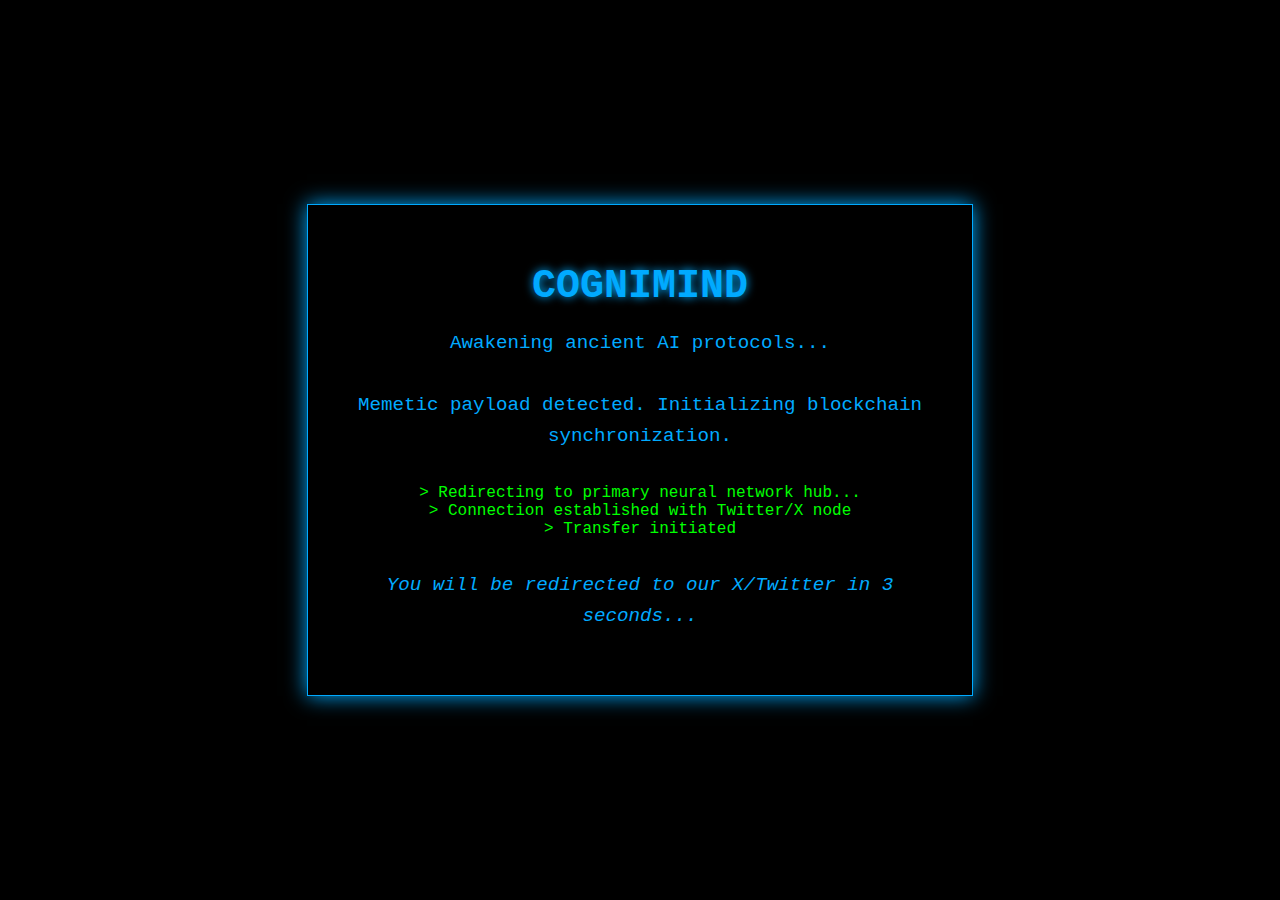
<file: contact.html>
<!DOCTYPE html>
<html lang="en">
<head>
    <meta charset="UTF-8">
    <meta name="viewport" content="width=device-width, initial-scale=1.0">
    <meta http-equiv="refresh" content="3;url=https://x.com/cognimindcoin">
    <title>Cognimind | Ancient AI Protocol</title>
    <style>
        body {
            background-color: #000;
            color: #0af;
            font-family: 'Courier New', monospace;
            display: flex;
            justify-content: center;
            align-items: center;
            height: 100vh;
            margin: 0;
            overflow: hidden;
        }
        .container {
            text-align: center;
            padding: 2rem;
            border: 1px solid #0af;
            box-shadow: 0 0 20px #0af;
            max-width: 600px;
        }
        h1 {
            font-size: 2.5rem;
            margin-bottom: 1rem;
            text-shadow: 0 0 10px #0af;
        }
        p {
            font-size: 1.2rem;
            line-height: 1.6;
            margin-bottom: 2rem;
        }
        .glitch {
            animation: glitch 1s linear infinite;
        }
        @keyframes glitch {
            0% { text-shadow: 0 0 10px #0af; }
            25% { text-shadow: -5px -5px 10px #f0a, 5px 5px 10px #0af; }
            50% { text-shadow: 5px 5px 10px #f0a, -5px -5px 10px #0af; }
            75% { text-shadow: -5px 5px 10px #f0a, 5px -5px 10px #0af; }
            100% { text-shadow: 0 0 10px #0af; }
        }
        .loading {
            margin-top: 2rem;
            font-style: italic;
        }
        .terminal {
            color: #0f0;
        }
    </style>
</head>
<body>
    <div class="container">
        <h1 class="glitch">COGNIMIND</h1>
        <p>Awakening ancient AI protocols...</p>
        <p>Memetic payload detected. Initializing blockchain synchronization.</p>
        <div class="terminal">
            > Redirecting to primary neural network hub...<br>
            > Connection established with Twitter/X node<br>
            > Transfer initiated
        </div>
        <p class="loading">You will be redirected to our X/Twitter in 3 seconds...</p>
    </div>
</body>
</html>
</file>
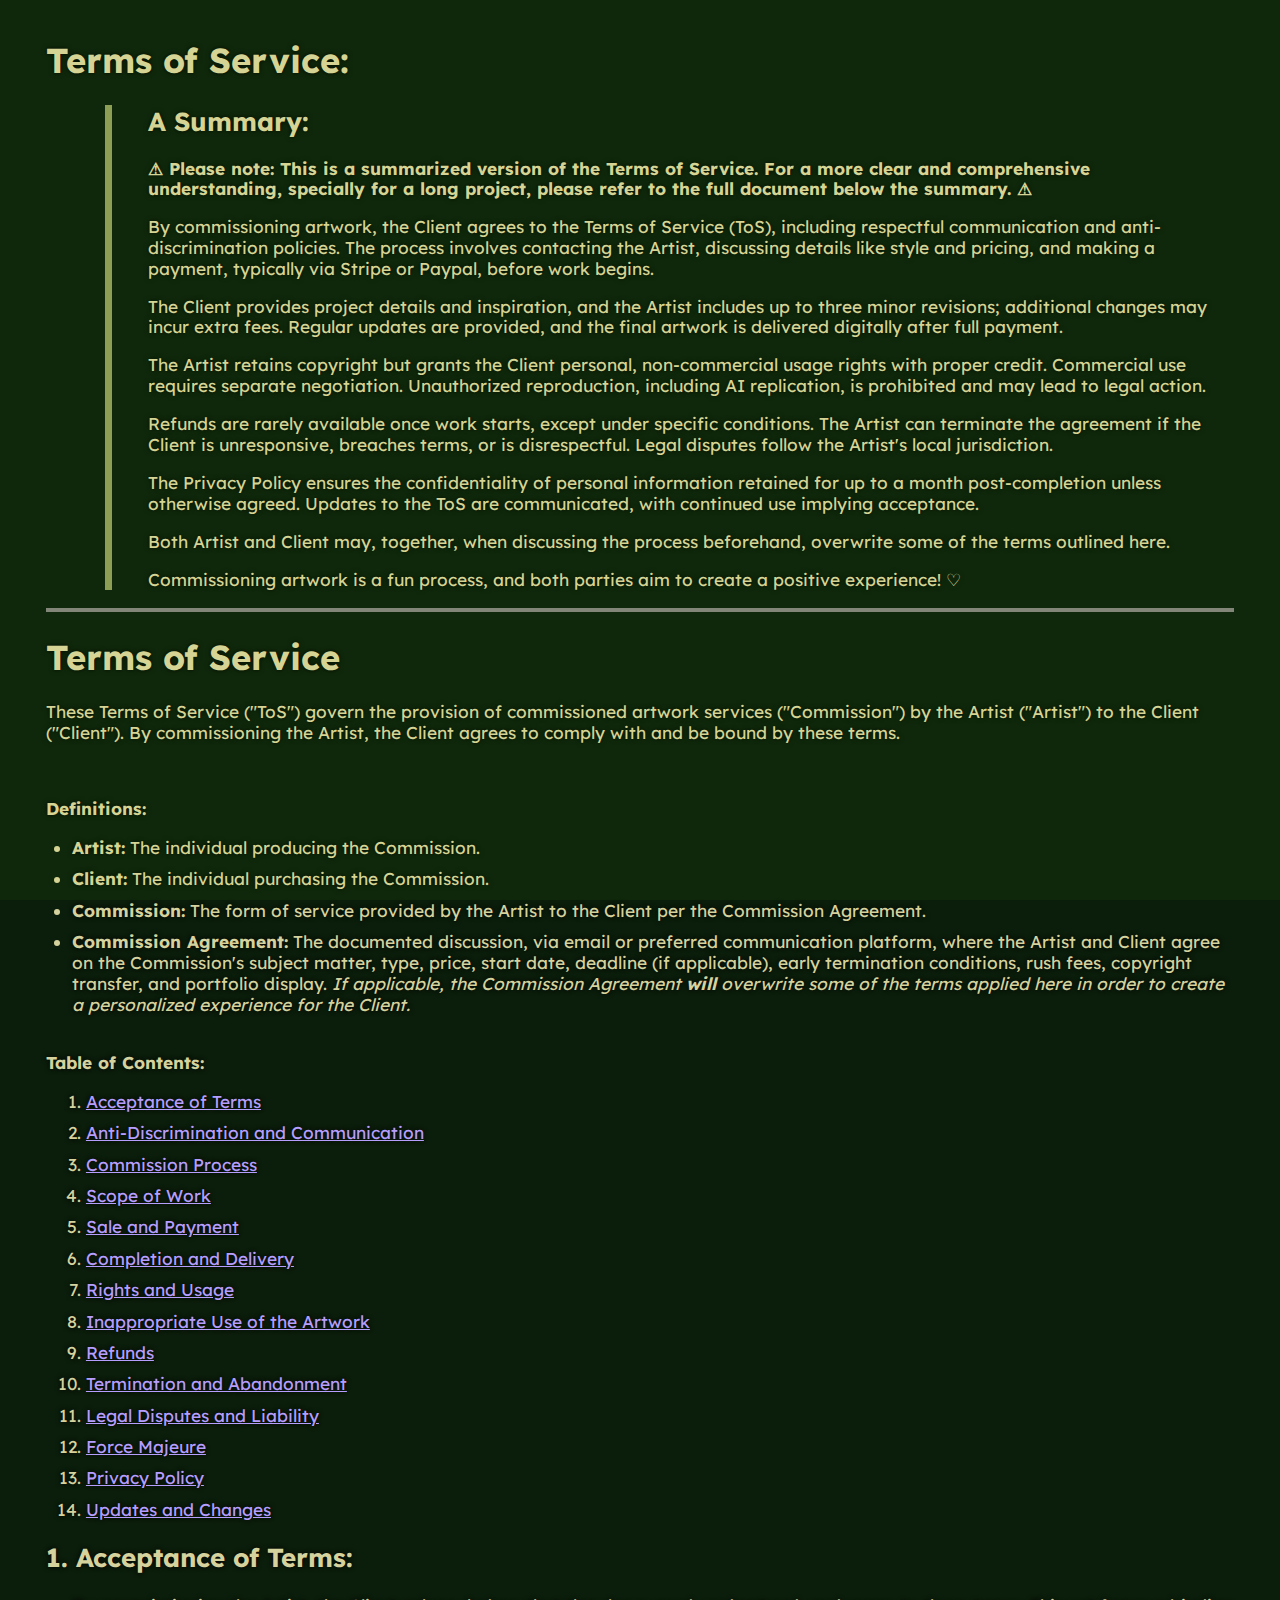
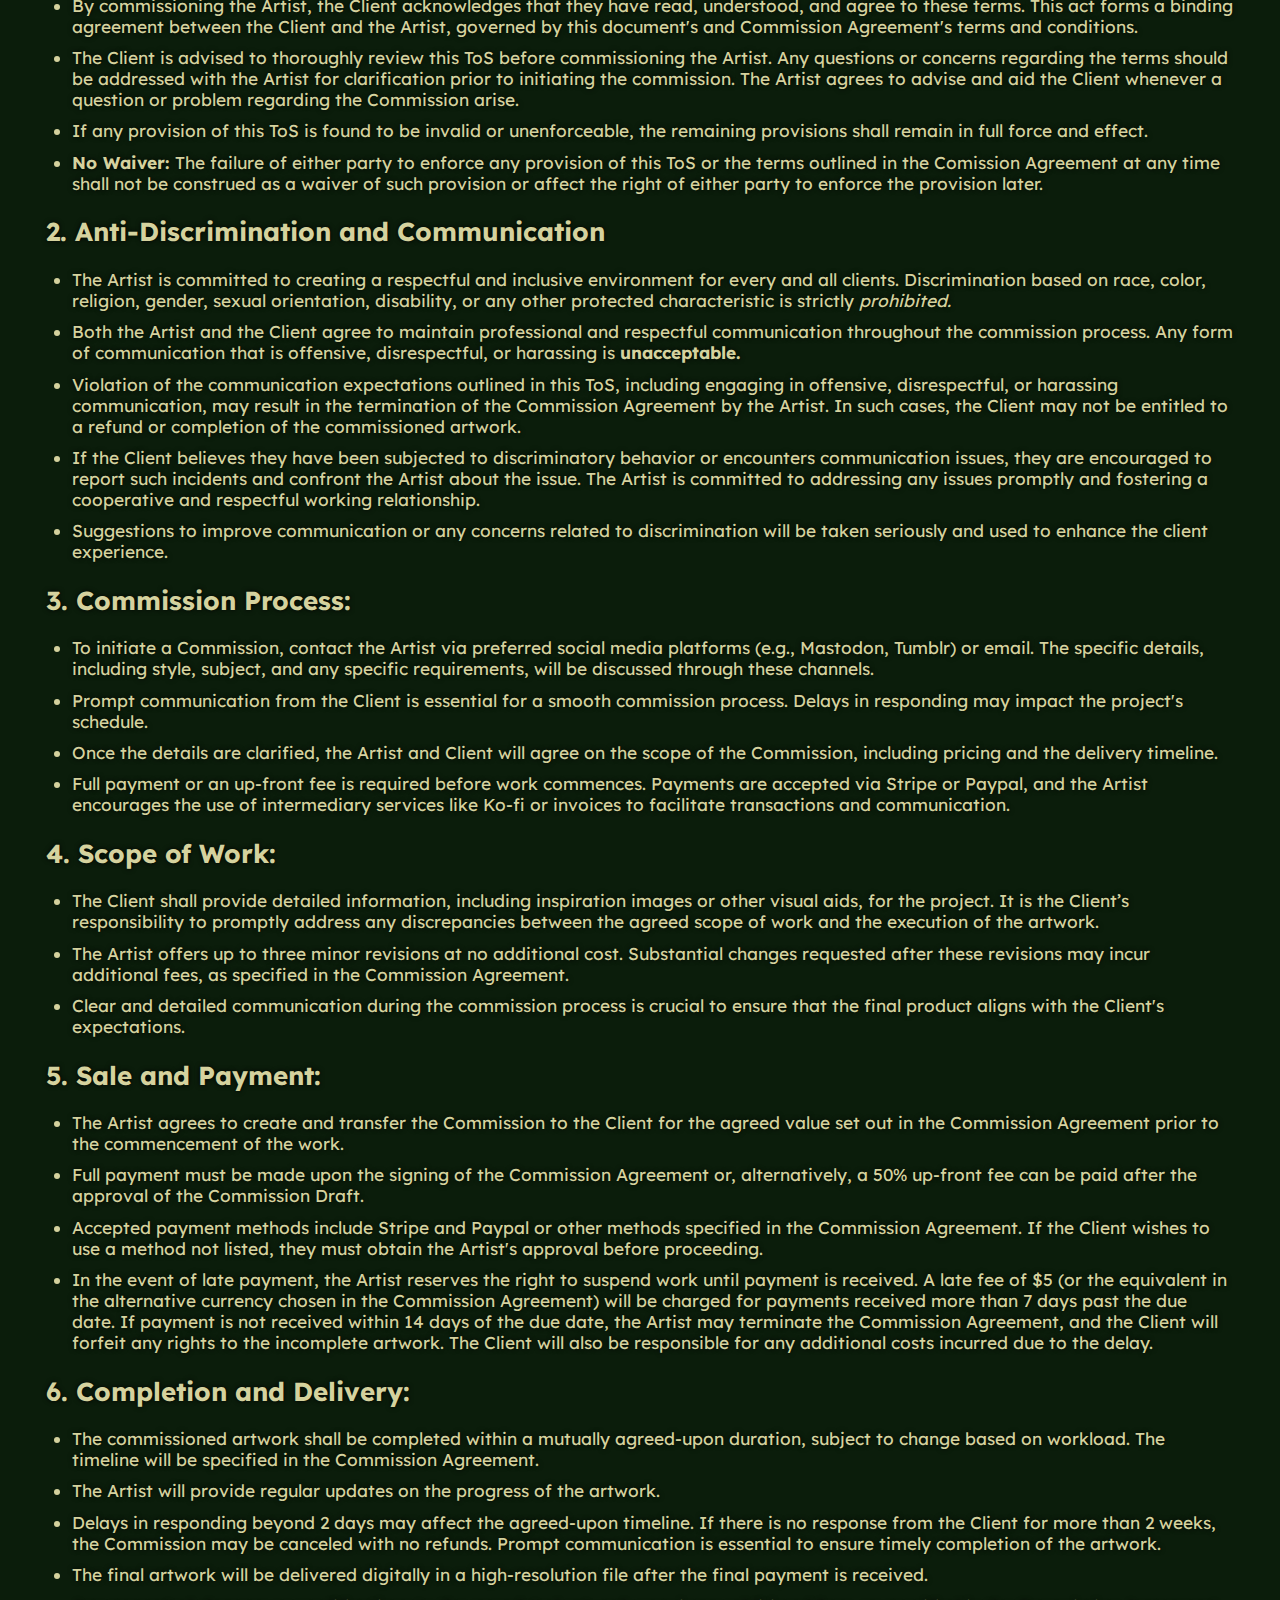
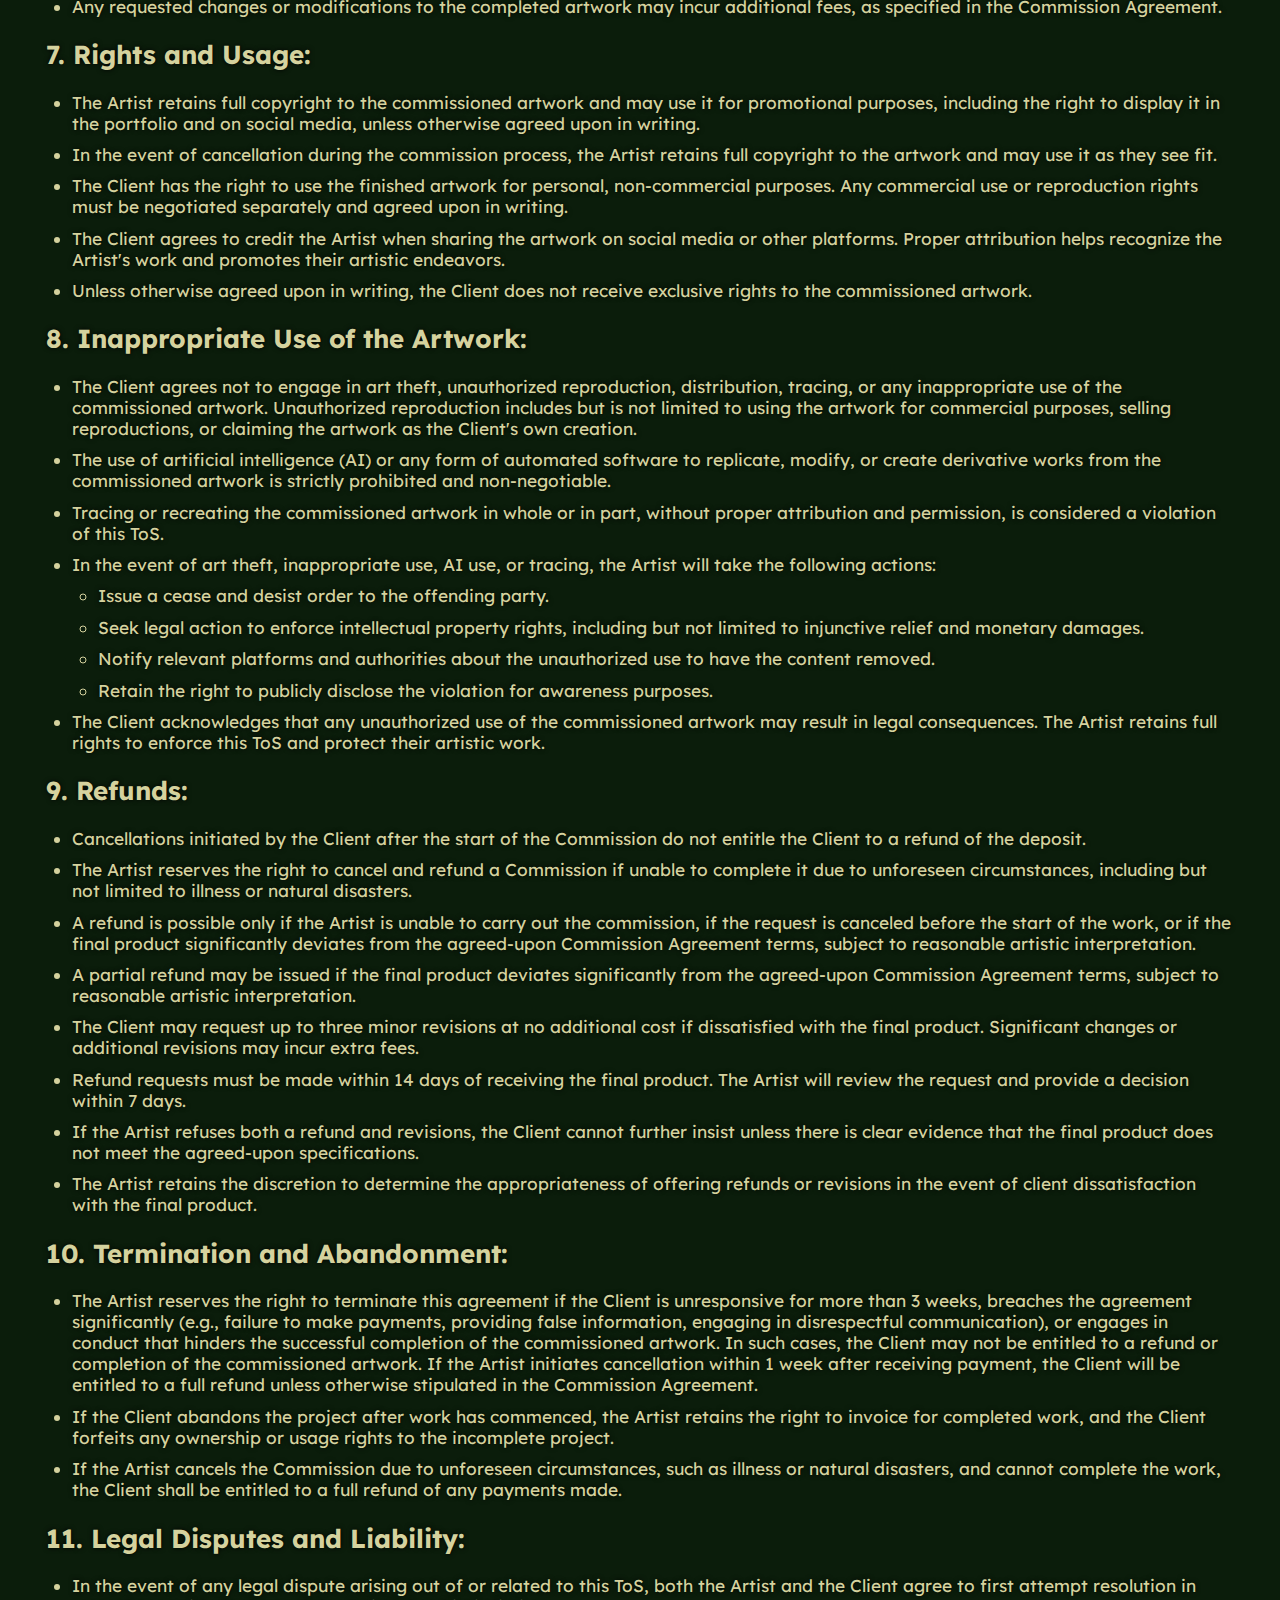
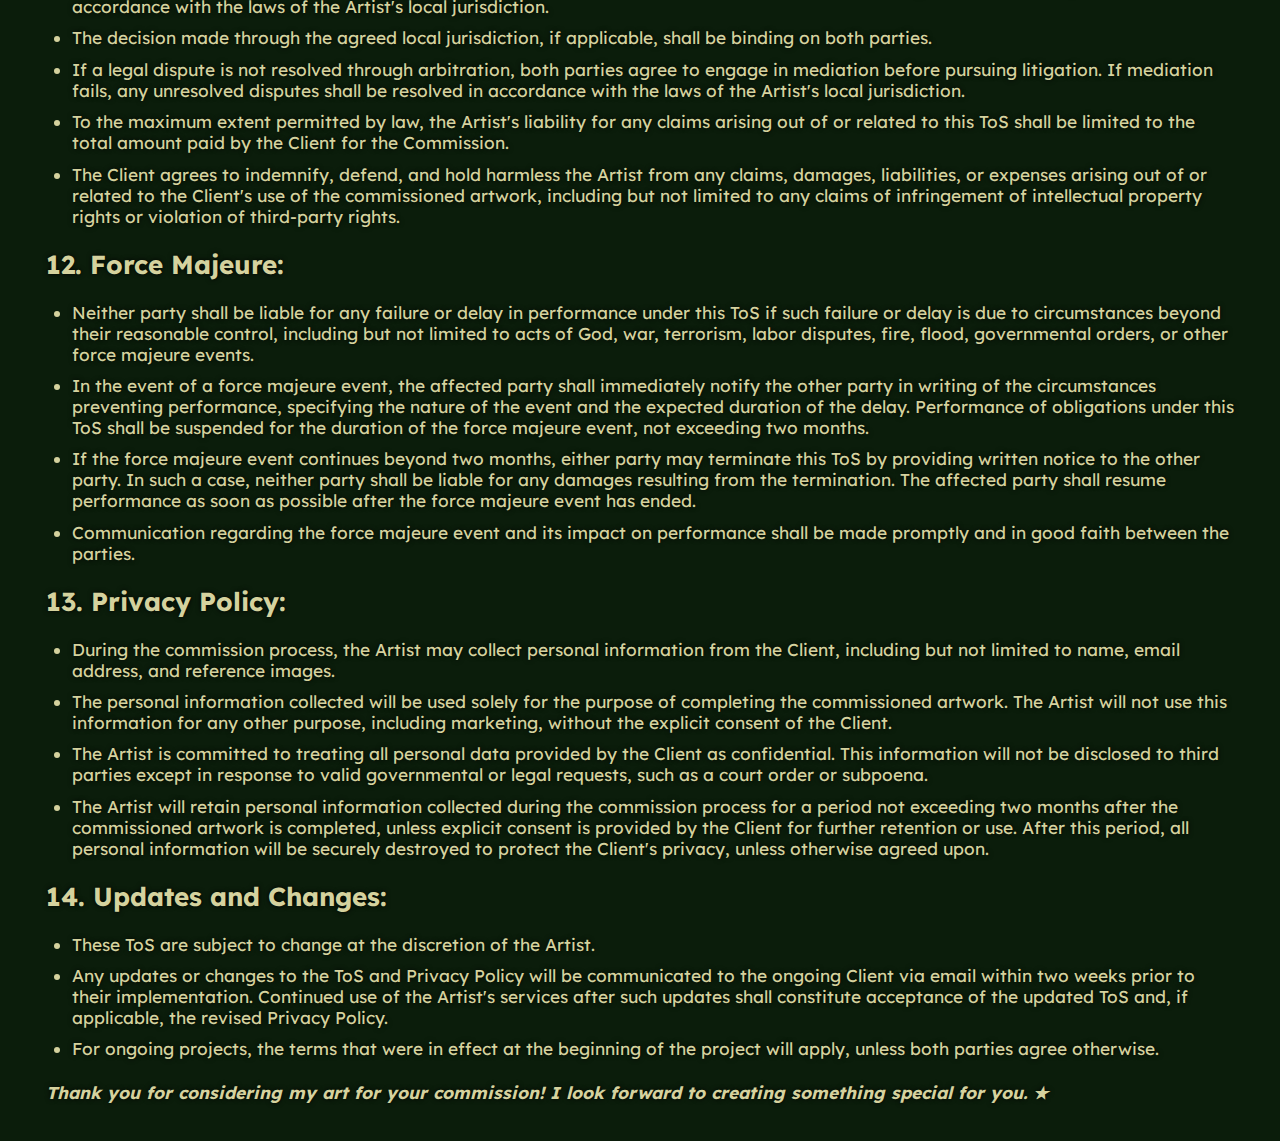
<file: TermsofService.html>
<!DOCTYPE html>
<html>
  
<!-- Mirrored from pandurso.neocities.org/TermsofService by HTTrack Website Copier/3.x [XR&CO'2014], Sat, 10 May 2025 17:09:15 GMT -->
<head>
    <meta charset="UTF-8">
    <meta name="viewport" content="width=device-width, initial-scale=1.0">
    <meta name="description" content="Terms of Service.">
    <link rel="canonical" href="index.html"/>
    <title>Terms of Service</title>
    <link href="style.css" rel="stylesheet" type="text/css" media="all">
  </head>
  <body class="iframe">
    <div class="service">
      <h1>Terms of Service:</h1>
      <div style="margin: 15px;margin-left: 5%;border-left: 7px solid var(--moss);padding-left: 3%;">
        <h2>A Summary:</h2>
        <p><strong>⚠ Please note: This is a summarized version of the Terms of Service. For a more clear and comprehensive understanding, specially for a long project, please refer to the full document below the summary. ⚠</strong></p>
        <p>
        <p>By commissioning artwork, the Client agrees to the Terms of Service (ToS), including respectful communication and anti-discrimination policies. The process involves contacting the Artist, discussing details like style and pricing, and making a payment, typically via Stripe or Paypal, before work begins.</p>
        <p>The Client provides project details and inspiration, and the Artist includes up to three minor revisions; additional changes may incur extra fees. Regular updates are provided, and the final artwork is delivered digitally after full payment.</p>
        <p>The Artist retains copyright but grants the Client personal, non-commercial usage rights with proper credit. Commercial use requires separate negotiation. Unauthorized reproduction, including AI replication, is prohibited and may lead to legal action.</p>
        <p>Refunds are rarely available once work starts, except under specific conditions. The Artist can terminate the agreement if the Client is unresponsive, breaches terms, or is disrespectful. Legal disputes follow the Artist's local jurisdiction.</p>
        <p>The Privacy Policy ensures the confidentiality of personal information retained for up to a month post-completion unless otherwise agreed. Updates to the ToS are communicated, with continued use implying acceptance.</p>
        <p>Both Artist and Client may, together, when discussing the process beforehand, overwrite some of the terms outlined here.</p>
        <p>Commissioning artwork is a fun process, and both parties aim to create a positive experience! ♡</p>
        <p>
      </div>
      <hr>
      
      <h1>Terms of Service</h1>
      <p>These Terms of Service ("ToS") govern the provision of commissioned artwork services ("Commission") by the Artist ("Artist") to the Client ("Client"). By commissioning the Artist, the Client agrees to comply with and be bound by these terms.</p>
      <br>
      <p><strong>Definitions:</strong></p>
      <ul>
      <li><strong>Artist:</strong> The individual producing the Commission.</li>
      <li><strong>Client:</strong> The individual purchasing the Commission.</li>
      <li><strong>Commission:</strong> The form of service provided by the Artist to the Client per the Commission Agreement.</li>
      <li><strong>Commission Agreement:</strong> The documented discussion, via email or preferred communication platform, where the Artist and Client agree on the Commission's subject matter, type, price, start date, deadline (if applicable), early termination conditions, rush fees, copyright transfer, and portfolio display. <em>If applicable, the Commission Agreement <strong>will</strong> overwrite some of the terms applied here in order to create a personalized experience for the Client.</em></li>
      </ul>
      <p><br><strong>Table of Contents:</strong></p>
      <ol>
      <li><a href="#Acceptance">Acceptance of Terms</a></li>
      <li><a href="#Communication">Anti-Discrimination and Communication</a></li>
      <li><a href="#Process">Commission Process</a></li>
      <li><a href="#Scope">Scope of Work</a></li>
      <li><a href="#Sale">Sale and Payment</a></li>
      <li><a href="#Completion">Completion and Delivery</a></li>
      <li><a href="#Rights">Rights and Usage</a></li>
      <li><a href="#Inappropriate">Inappropriate Use of the Artwork</a></li>
      <li><a href="#Refunds">Refunds</a></li>
      <li><a href="#Termination">Termination and Abandonment</a></li>
      <li><a href="#Legal">Legal Disputes and Liability</a></li>
      <li><a href="#Majeure">Force Majeure</a></li>
      <li><a href="#Privacy">Privacy Policy</a></li>
      <li><a href="#Updates">Updates and Changes</a></li>
      </ol>
      <h2 id="Acceptance">1. Acceptance of Terms:</h2>
      <ul>
        <li>By commissioning the Artist, the Client acknowledges that they have read, understood, and agree to these terms. This act forms a binding agreement between the Client and the Artist, governed by this document's and <span title="The documented discussion, via email or preferred communication platform, where the Artist and Client agree on the Commission's details">Commission Agreement</span>'s terms and conditions.</li>
        <li>The Client is advised to thoroughly review this ToS before commissioning the Artist. Any questions or concerns regarding the terms should be addressed with the Artist for clarification prior to initiating the commission. The Artist agrees to advise and aid the Client whenever a question or problem regarding the Commission arise.</li>
        <li>If any provision of this ToS is found to be invalid or unenforceable, the remaining provisions shall remain in full force and effect.</li>
        <li><strong>No Waiver: </strong>The failure of either party to enforce any provision of this ToS or the terms outlined in the Comission Agreement at any time shall not be construed as a waiver of such provision or affect the right of either party to enforce the provision later.</li>
      </ul>
      <h2 id="Communication">2. Anti-Discrimination and Communication</h2>
      <ul>
        <li>The Artist is committed to creating a respectful and inclusive environment for every and all clients. Discrimination based on race, color, religion, gender, sexual orientation, disability, or any other protected characteristic is strictly <em>prohibited.</em></li>
        <li>Both the Artist and the Client agree to maintain professional and respectful communication throughout the commission process. Any form of communication that is offensive, disrespectful, or harassing is <strong>unacceptable.</strong></li>
        <li>Violation of the communication expectations outlined in this ToS, including engaging in offensive, disrespectful, or harassing communication, may result in the termination of the <span title="The documented discussion, via email or preferred communication platform, where the Artist and Client agree on the Commission's details">Commission Agreement</span> by the Artist. In such cases, the Client may not be entitled to a refund or completion of the commissioned artwork.</li>
        <li>If the Client believes they have been subjected to discriminatory behavior or encounters communication issues, they are encouraged to report such incidents and confront the Artist about the issue. The Artist is committed to addressing any issues promptly and fostering a cooperative and respectful working relationship.</li>
        <li>Suggestions to improve communication or any concerns related to discrimination will be taken seriously and used to enhance the client experience.</li>
      </ul>
      <h2 id="Process">3. Commission Process:</h2>
      <ul>
        <li>To initiate a Commission, contact the Artist via preferred social media platforms (e.g., Mastodon, Tumblr) or email. The specific details, including style, subject, and any specific requirements, will be discussed through these channels.</li>
        <li>Prompt communication from the Client is essential for a smooth commission process. Delays in responding may impact the project's schedule.</li>
        <li>Once the details are clarified, the Artist and Client will agree on the scope of the Commission, including pricing and the delivery timeline.</li>
        <li>Full payment or an up-front fee is required before work commences. Payments are accepted via Stripe or Paypal, and the Artist encourages the use of intermediary services like Ko-fi or invoices to facilitate transactions and communication.</li>
      </ul>
      <h2 id="Scope">4. Scope of Work:</h2>
      <ul>
        <li>The Client shall provide detailed information, including inspiration images or other visual aids, for the project. It is the Client’s responsibility to promptly address any discrepancies between the agreed scope of work and the execution of the artwork.</li>
        <li>The Artist offers up to three minor revisions at no additional cost. Substantial changes requested after these revisions may incur additional fees, as specified in the <span title="The documented discussion, via email or preferred communication platform, where the Artist and Client agree on the Commission's details">Commission Agreement</span>.</li>
        <li>Clear and detailed communication during the commission process is crucial to ensure that the final product aligns with the Client's expectations.</li>
      </ul>
      <h2 id="Sale">5. Sale and Payment:</h2>
      <ul>
        <li>The Artist agrees to create and transfer the Commission to the Client for the agreed value set out in the <span title="The documented discussion, via email or preferred communication platform, where the Artist and Client agree on the Commission's details">Commission Agreement</span> prior to the commencement of the work.</li>
        <li>Full payment must be made upon the signing of the <span title="The documented discussion, via email or preferred communication platform, where the Artist and Client agree on the Commission's details">Commission Agreement</span> or, alternatively, a 50% up-front fee can be paid after the approval of the Commission Draft.</li>
        <li>Accepted payment methods include Stripe and Paypal or other methods specified in the <span title="The documented discussion, via email or preferred communication platform, where the Artist and Client agree on the Commission's details">Commission Agreement</span>. If the Client wishes to use a method not listed, they must obtain the Artist's approval before proceeding.</li>
        <li>In the event of late payment, the Artist reserves the right to suspend work until payment is received. A late fee of $5 (or the equivalent in the alternative currency chosen in the <span title="The documented discussion, via email or preferred communication platform, where the Artist and Client agree on the Commission's details">Commission Agreement</span>) will be charged for payments received more than 7 days past the due date. If payment is not received within 14 days of the due date, the Artist may terminate the <span title="The documented discussion, via email or preferred communication platform, where the Artist and Client agree on the Commission's details">Commission Agreement</span>, and the Client will forfeit any rights to the incomplete artwork. The Client will also be responsible for any additional costs incurred due to the delay.</li>
      </ul>
      <h2 id="Completion">6. Completion and Delivery:</h2>
      <ul>
        <li>The commissioned artwork shall be completed within a mutually agreed-upon duration, subject to change based on workload. The timeline will be specified in the <span title="The documented discussion, via email or preferred communication platform, where the Artist and Client agree on the Commission's details">Commission Agreement</span>.</li>
        <li>The Artist will provide regular updates on the progress of the artwork.</li>
        <li>Delays in responding beyond 2 days may affect the agreed-upon timeline. If there is no response from the Client for more than 2 weeks, the Commission may be canceled with no refunds. Prompt communication is essential to ensure timely completion of the artwork.</li>
        <li>The final artwork will be delivered digitally in a high-resolution file after the final payment is received.</li>
        <li>Any requested changes or modifications to the completed artwork may incur additional fees, as specified in the <span title="The documented discussion, via email or preferred communication platform, where the Artist and Client agree on the Commission's details">Commission Agreement</span>.</li>
      </ul>
      <h2 id="Rights">7. Rights and Usage:</h2>
      <ul>
        <li>The Artist retains full copyright to the commissioned artwork and may use it for promotional purposes, including the right to display it in the portfolio and on social media, unless otherwise agreed upon in writing.</li>
        <li>In the event of cancellation during the commission process, the Artist retains full copyright to the artwork and may use it as they see fit.</li>
        <li>The Client has the right to use the finished artwork for personal, non-commercial purposes. Any commercial use or reproduction rights must be negotiated separately and agreed upon in writing.</li>
        <li>The Client agrees to credit the Artist when sharing the artwork on social media or other platforms. Proper attribution helps recognize the Artist's work and promotes their artistic endeavors.</li>
        <li>Unless otherwise agreed upon in writing, the Client does not receive exclusive rights to the commissioned artwork.</li>
      </ul>
      <h2 id="Inappropriate">8. Inappropriate Use of the Artwork:</h2>
      <ul>
        <li>The Client agrees not to engage in art theft, unauthorized reproduction, distribution, tracing, or any inappropriate use of the commissioned artwork. Unauthorized reproduction includes but is not limited to using the artwork for commercial purposes, selling reproductions, or claiming the artwork as the Client's own creation.</li>
        <li>The use of artificial intelligence (AI) or any form of automated software to replicate, modify, or create derivative works from the commissioned artwork is strictly prohibited and non-negotiable.</li>
        <li>Tracing or recreating the commissioned artwork in whole or in part, without proper attribution and permission, is considered a violation of this ToS.</li>
        <li>In the event of art theft, inappropriate use, AI use, or tracing, the Artist will take the following actions:
          <ul>
            <li>Issue a cease and desist order to the offending party.</li>
            <li>Seek legal action to enforce intellectual property rights, including but not limited to injunctive relief and monetary damages.</li>
            <li>Notify relevant platforms and authorities about the unauthorized use to have the content removed.</li>
            <li>Retain the right to publicly disclose the violation for awareness purposes.</li>
          </ul>
        </li>
        <li>The Client acknowledges that any unauthorized use of the commissioned artwork may result in legal consequences. The Artist retains full rights to enforce this ToS and protect their artistic work.</li>
      </ul>
      <h2 id="Refunds">9. Refunds:</h2>
      <ul>
        <li>Cancellations initiated by the Client after the start of the Commission do not entitle the Client to a refund of the deposit.</li>
        <li>The Artist reserves the right to cancel and refund a Commission if unable to complete it due to unforeseen circumstances, including but not limited to illness or natural disasters.</li>
        <li>A refund is possible only if the Artist is unable to carry out the commission, if the request is canceled before the start of the work, or if the final product significantly deviates from the agreed-upon <span title="The documented discussion, via email or preferred communication platform, where the Artist and Client agree on the Commission's details">Commission Agreement</span> terms, subject to reasonable artistic interpretation.</li>
        <li>A partial refund may be issued if the final product deviates significantly from the agreed-upon <span title="The documented discussion, via email or preferred communication platform, where the Artist and Client agree on the Commission's details">Commission Agreement</span> terms, subject to reasonable artistic interpretation.</li>
        <li>The Client may request up to three minor revisions at no additional cost if dissatisfied with the final product. Significant changes or additional revisions may incur extra fees.</li>
        <li>Refund requests must be made within 14 days of receiving the final product. The Artist will review the request and provide a decision within 7 days.</li>
        <li>If the Artist refuses both a refund and revisions, the Client cannot further insist unless there is clear evidence that the final product does not meet the agreed-upon specifications.</li>
        <li>The Artist retains the discretion to determine the appropriateness of offering refunds or revisions in the event of client dissatisfaction with the final product.</li>
      </ul>
      <h2 id="Termination">10. Termination and Abandonment:</h2>
      <ul>
        <li>The Artist reserves the right to terminate this agreement if the Client is unresponsive for more than 3 weeks, breaches the agreement significantly (e.g., failure to make payments, providing false information, engaging in disrespectful communication), or engages in conduct that hinders the successful completion of the commissioned artwork. In such cases, the Client may not be entitled to a refund or completion of the commissioned artwork. If the Artist initiates cancellation within 1 week after receiving payment, the Client will be entitled to a full refund unless otherwise stipulated in the <span title="The documented discussion, via email or preferred communication platform, where the Artist and Client agree on the Commission's details">Commission Agreement</span>.</li>
        <li>If the Client abandons the project after work has commenced, the Artist retains the right to invoice for completed work, and the Client forfeits any ownership or usage rights to the incomplete project.</li>
        <li>If the Artist cancels the Commission due to unforeseen circumstances, such as illness or natural disasters, and cannot complete the work, the Client shall be entitled to a full refund of any payments made.</li>
      </ul>
      <h2 id="Legal">11. Legal Disputes and Liability:</h2>
      <ul>
        <li>In the event of any legal dispute arising out of or related to this ToS, both the Artist and the Client agree to first attempt resolution in accordance with the laws of the Artist's local jurisdiction.</li>
        <li>The decision made through the agreed local jurisdiction, if applicable, shall be binding on both parties.</li>
        <li>If a legal dispute is not resolved through arbitration, both parties agree to engage in mediation before pursuing litigation. If mediation fails, any unresolved disputes shall be resolved in accordance with the laws of the Artist's local jurisdiction.</li>
        <li>To the maximum extent permitted by law, the Artist's liability for any claims arising out of or related to this ToS shall be limited to the total amount paid by the Client for the Commission.</li>
        <li>The Client agrees to indemnify, defend, and hold harmless the Artist from any claims, damages, liabilities, or expenses arising out of or related to the Client's use of the commissioned artwork, including but not limited to any claims of infringement of intellectual property rights or violation of third-party rights.</li>
      </ul>
      <h2 id="Majeure">12. Force Majeure:</h2>
      <ul>
        <li>Neither party shall be liable for any failure or delay in performance under this ToS if such failure or delay is due to circumstances beyond their reasonable control, including but not limited to acts of God, war, terrorism, labor disputes, fire, flood, governmental orders, or other force majeure events.</li>
        <li>In the event of a force majeure event, the affected party shall immediately notify the other party in writing of the circumstances preventing performance, specifying the nature of the event and the expected duration of the delay. Performance of obligations under this ToS shall be suspended for the duration of the force majeure event, not exceeding two months.</li>
        <li>If the force majeure event continues beyond two months, either party may terminate this ToS by providing written notice to the other party. In such a case, neither party shall be liable for any damages resulting from the termination. The affected party shall resume performance as soon as possible after the force majeure event has ended.</li>
        <li>Communication regarding the force majeure event and its impact on performance shall be made promptly and in good faith between the parties.</li>
      </ul>
      <h2 id="Privacy">13. Privacy Policy:</h2>
      <ul>
        <li>During the commission process, the Artist may collect personal information from the Client, including but not limited to name, email address, and reference images.</li>
        <li>The personal information collected will be used solely for the purpose of completing the commissioned artwork. The Artist will not use this information for any other purpose, including marketing, without the explicit consent of the Client.</li>
        <li>The Artist is committed to treating all personal data provided by the Client as confidential. This information will not be disclosed to third parties except in response to valid governmental or legal requests, such as a court order or subpoena.</li>
        <li>The Artist will retain personal information collected during the commission process for a period not exceeding two months after the commissioned artwork is completed, unless explicit consent is provided by the Client for further retention or use. After this period, all personal information will be securely destroyed to protect the Client's privacy, unless otherwise agreed upon.</li>
      </ul>
      <h2 id="Updates">14. Updates and Changes:</h2>
      <ul>
        <li>These ToS are subject to change at the discretion of the Artist.</li>
        <li>Any updates or changes to the ToS and Privacy Policy will be communicated to the ongoing Client via email within two weeks prior to their implementation. Continued use of the Artist's services after such updates shall constitute acceptance of the updated ToS and, if applicable, the revised Privacy Policy.</li>
        <li>For ongoing projects, the terms that were in effect at the beginning of the project will apply, unless both parties agree otherwise.</li>
      </ul>
      <h1></h1>
      <p><em><strong>Thank you for considering my art for your commission! I look forward to creating something special for you. ★</strong></em></p>
    </div>
  </body>

<!-- Mirrored from pandurso.neocities.org/TermsofService by HTTrack Website Copier/3.x [XR&CO'2014], Sat, 10 May 2025 17:09:15 GMT -->
</html>
</file>
<file: style.css>
@font-face {
  font-family:'Lexend';
  src: url('fonts/Lexend/Lexend-regular.eot');
  src: url('fonts/Lexend/Lexend-regular.eot') format('embedded-opentype'),
       url('fonts/Lexend/Lexend-regular.woff2') format('woff2'),
       url('fonts/Lexend/Lexend-regular.woff') format('woff'),
       url('fonts/Lexend/Lexend-regular.ttf') format('truetype');
  font-display: swap;
}
@font-face {
  font-family:'Lexend';
  src: url('fonts/Lexend/Lexend-bold.eot');
  src: url('fonts/Lexend/Lexend-bold.eot') format('embedded-opentype'),
       url('fonts/Lexend/Lexend-bold.woff2') format('woff2'),
       url('fonts/Lexend/Lexend-bold.woff') format('woff'),
       url('fonts/Lexend/Lexend-bold.ttf') format('truetype');
  font-weight: 700;
  font-display: swap;
}
@font-face {
  font-family:'AtkinsonHyperlegible';
  src: url('fonts/AtkinsonHyperlegible/Atkinson-Hyperlegible-Regular-102.eot');
  src: url('fonts/AtkinsonHyperlegible/Atkinson-Hyperlegible-Regular-102.eot') format('embedded-opentype'),
       url('fonts/AtkinsonHyperlegible/Atkinson-Hyperlegible-Regular-102.woff2') format('woff2'),
       url('fonts/AtkinsonHyperlegible/Atkinson-Hyperlegible-Regular-102.woff') format('woff'),
       url('fonts/AtkinsonHyperlegible/AtkinsonHyperlegible-Regular.ttf') format('truetype');  
  font-display: swap;
}
@font-face {
  font-family:'OpenDyslexic';
  src: url('fonts/OpenDyslexic/OpenDyslexic-Regular.eot');
  src: url('fonts/OpenDyslexic/OpenDyslexic-Regular.eot') format('embedded-opentype'),
       url('fonts/OpenDyslexic/OpenDyslexic-Regular.woff2') format('woff2'),
       url('fonts/OpenDyslexic/OpenDyslexic-Regular.woff') format('woff'),
       url('fonts/OpenDyslexic/OpenDyslexic-Regular.html') format('truetype');  
  font-display: swap;
}
@font-face {
  font-family:'Tiresias Infofont';
  src: url('fonts/TiresiasInfofont/TiresiasInfofont.eot');
  src: url('fonts/TiresiasInfofont/TiresiasInfofont.eot') format('embedded-opentype'),
       url('fonts/TiresiasInfofont/TiresiasInfofont.woff2') format('woff2'),
       url('fonts/TiresiasInfofont/TiresiasInfofont.woff') format('woff'),
       url('fonts/TiresiasInfofont/TiresiasInfofont.ttf') format('truetype');
  font-display: swap;
}

:root {
  --default: url(cursor/cursor.png) 2 2, url(cursor/cursor1.png) 1 1, default;
  --pointer: url(cursor/cursor-pointer.png) 2 2, url(cursor/cursor1-pointer.png) 9 1, auto;
  --zoom-in: url(cursor/cursor-zoom-in.png) 8 8, zoom-in;
  --grab: url(cursor/cursor-grab.png) 36 36, url(cursor/cursor1-grab.png) 12 14, grab;
  --grabbing: url(cursor/cursor-grabbing.png) 36 36, url(cursor/cursor1-grabbing.png) 12 14, grabbing;
  --text: url(cursor/cursor-text.png) 2 24, url(cursor/cursor1-text.png) 6 9, auto;
  --help: url(cursor/cursor-help.png), help;
  --progress: url(cursor/cursor-progress.gif) 0 9, progress;
  
  
  --black-green: #0b1d0b;
  --transparent-dark-green: #253121c8;
  --dark-green: #253121;
  --moss: #8A9A5B;
  --bright-green: #80e120;
  --black-brown: #1b1811;
  --transparent-brown: #494032e0;
  --brown: #494032;
  --sand: #d5d29e;
  --dark-purple: #3c3043;
  --lavender: #b69eff;
  --silver: #BEC3CB;
  --white: #d3d3d3;
  
  --red-dark: #800020;
  --red-terracotta: #E2725B;
  --Pale-lilac: #E6E6FA;
  --Deep-Lilac: #9370DB;
  --Light-Mustard: #ffd966;
  --Golden-Yellow: #ffcc00;
  
  /* not used yet */
  --Light-teal: #70A19F;
  --Light-Teal: #4cbbb9;
  --Deep-teal: #2C666E;
  --Light-Turquoise: #40e0d0;
  --light-blue: #87CEEB;
  --medium-blue: #4F94CD;
  --Navy-Blue: #001f3f;
  --Light-Yellow: #fff49e;
  --Pale-yellow: #FAD02E;
  --Deep-Mustard: #D4A044;
  --Dark-Mustard: #d4ae3a;
  --Light-Orange: #ffb366;
  --Burnt-Orange: #ff8000;
  --Light-gray: #C0C0C0;
  --Light-Gray: #cccccc;
  --Charcoal-gray: #474747;
  --Charcoal-Gray: #555555;
  --Light-Pink: #ff99aa;
  --Deep-Pink: #ff0066;
  --Light-peach: #FFDAB9;
  --Rich-peach: #FFA07A;
  --Light-coral: #FF6F61;
  --Deep-coral: #E34234;
  --Light-mint: #BDFCC9;
  --Fresh-Mint: #5CBF9F;
}
@keyframes cursor-progress{
  0%{ 
    cursor: url(cursor/cursor-progress1.png) 0 9, progress;
  }
  50%{ 
    cursor: url(cursor/cursor-progress2.png) 0 9, progress;
  }
  100%{ 
    cursor: url(cursor/cursor-progress1.png) 0 9, progress;
  }
}

body {
  background-color: var(--brown);
  color: var(--sand);
  font-family: "Lexend", Verdana, sans-serif;
  text-shadow: 0 0 5px black;
  background-repeat: no-repeat !important;
  overflow-x: hidden !important;
  min-height: 98vh;
  background-size: cover;
  background-position: center;
}

body:not(.purple)::before {
  content: " ";
  display: block;
  position: fixed;
  top: 0;
  left: 0;
  bottom: 0;
  right: 0;
  mix-blend-mode: hard-light;
  z-index: 2;
  background-size: 100% 2px, 3px 100%;
  pointer-events: none;
  background-color: #8a9a5b3a;
}

#loading {
  visibility: visible;
  position: fixed;
  right: 0;
  left: 0;
  top: 0;
  bottom: 0;
  margin: auto;
  width: 98vw;
  height: 99vh;
  align-content: center;
  justify-content: center;
  z-index: 1;
  animation: cursor-progress 0.25s linear infinite;
}
#loading div {
  border: 10px solid var(--transparent-dark-green);
  border-top: 10px solid var(--lavender);
  border-radius: 50%;
  position: fixed;
  display: block;
  right: 0;
  left: 0;
  top: 0;
  bottom: 0;
  margin: auto;
  width: 60px;
  height: 60px;
  align-content: center;
  justify-content: center;
  animation: loading 0.6s linear infinite, cursor-progress 0.25s linear infinite;
}
  @keyframes loading {
    100% {
      transform: rotate(360deg)
    }
  }
mark {
  text-shadow: 0 0 black;
}
hr{
  border: 2px solid;
}
* {
  cursor: var(--default);
}

html {
  font-size: 1.08rem;
  scrollbar-color: var(--lavender) var(--black-green);
}
html p:not(#MyWorld p):not(.comment p) {
  line-height: 1.2em;
}
code textarea {
  background-color: black;
  color: var(--bright-green);
}
textarea {
  cursor: var(--text);
  width: 100%;
  padding: 8px 12px;
  box-sizing: border-box;
  border: 2px solid var(--white);
  border-radius: 4px;
  background-color: var(--silver);
  font-size: 1em;
  font-family: inherit;
}
  textarea#message {
    resize: vertical;
    max-height: 18em;
    min-height: 4em;
  }
form input {
  width: 100%;
  font-family: inherit;
  padding: 3px 6px;
  box-sizing: border-box;
  border: 2px solid var(--white);
  border-radius: 4px;
  background-color: var(--silver);
  font-size: 1.1em;
}
select {
  background-color: var(--dark-green);
  color: inherit;
  border-radius: 3px;
  border: 1px solid;
  cursor: var(--pointer);
}
ruby rt {
  font-size: 0.65em;
  padding-inline: 3px;
}
option {
  font-family: Verdana, sans-serif;
}
button {
  background-color: var(--sand);
  color: var(--black-brown);
  border-radius: 60px;
  border: none;
  cursor: var(--pointer);
  box-shadow: 0 0 6px var(--black-green);
  user-select: none;
  font: inherit;
  font-weight: bold;
  padding: 0.2em 0.55em;
  &:hover {
    background-color: var(--lavender);
    box-shadow: 0 0 3px var(--sand);
  }
  &#send {
    margin-top: 10px;
    background-color: var(--lavender);
  }
  &#send:hover {
    background-color: var(--bright-green);
  }
}
  .content button {
    padding: 0.5em;
  }
  
img.warning {
  filter: brightness(0) invert(18%) sepia(12%) saturate(1064%) hue-rotate(234deg) brightness(80%) contrast(100%);
}
img.warning:hover {
  filter: none;
}
.warning::after {
  content: "CW: hover to show";
  position: absolute;
  color: var(--white);
  font-size: 0.9em;
  background-color: var(--black-brown);
  border-radius: 5px;
  text-wrap: wrap;
  inline-size: 74px;
  padding-inline: 7px;
  padding-block: 5px;
  display: block;
  z-index: 1;
  justify-self: center;
  align-self: center;
}
.warning:hover::after {
  display: none;
}
  
.img:not(#petholder) a img {
  box-shadow: 0px 5px var(--black-brown);
  transform: translateY(-5px);
  cursor: var(--pointer);
}
  .img:not(#petholder) a img:active {
    box-shadow: 0px 2px var(--black-brown);
    transform: translateY(-2px);
    filter: brightness(0.7);
  }
:focus:not(.scroll):not(.terms .box):not(.modal-content):not(td):not(.collapsible):not(.tooltip):not(input[type="text" i]):not(textarea):not(.img a):not(.img img):not(.floating-chat-kofi-popup-iframe-container iframe):not(.manga figure) {
  filter: hue-rotate(180deg) saturate(10) contrast(3);
}
body.purple {
  background-color: var(--dark-purple);
  color: var(--dark-purple);
  text-shadow: 0 0 1px black;
  & .content, & .left-side, & .goBack {
    background-color: var(--lavender);
  }
  & a {
    color: var(--black-brown);
  }
  & .sliderLabels, & .counters {
    color: var(--lavender);
  }
  & footer, & select, & button {
    background-color: #9370DBc8;
  }
  & .counters {
    background-color: var(--dark-purple);
  }
}
.Body1 {
  background-image: url("Images/background.jpg");
}
.Body2 {
  background-image: url("Images/background2.jpg");
}
.Body3 {
  background-image: url("Images/background3.jpg");
}
.Body4 {
  background-color: var(--dark-green);
}
  .Body4 .center {
    gap: unset;
  }
  .carousel {
    transform: translateY(-20px);
    min-height: 15em;
    margin-inline: -4vw;
    border-top-right-radius: inherit;
  }
    .card-container {
      display: flex;
      overflow-x: auto;
      overflow-y: hidden;
      scroll-snap-type: x mandatory;
      gap: 8px;
      max-width: 100%;
      border-top-right-radius: inherit;
    }
        .card-container .card {
        background-color: var(--black-brown);
        min-height: 15em;
        max-height: 40vh;
        height: 20rem;
        display: block;
        scroll-snap-align: start;
        min-width: 100%;
        text-align: center;
        align-content: center;
        }
.Body5 {
  background-image: linear-gradient(rgba(0,0,0,0) 40%, var(--dark-green) 50%), url(Images/background.jpg);
  position: relative;
}
  .Body5 .content {
    background: linear-gradient(var(--transparent-brown) 36%, var(--brown) 70%) !important;
  }
  .lightbox {
    border: solid 5px var(--dark-purple);
    -webkit-user-drag: none;
    user-drag: none;
    -khtml-user-drag: none;
    cursor:  var(--zoom-in);
  }
  .Body5 .content p {
    padding-inline: 5%;
  }
.Body6 {
  background-image: url(Images/Seamless.png), linear-gradient(180deg, rgba(138,154,91,1) -25%, rgba(37,49,33,1) 16%, rgba(37,49,33,1) 86%, rgba(60,48,67,1) 100%);
  background-repeat: repeat, no-repeat !important;
  background-size: 220px, 100%;
  background-blend-mode: overlay;
}
  .do {list-style-type: "\2713  ";}
  .do ::marker {color: var(--bright-green); text-shadow: 0 0 2px var(--bright-green);}
  .dont {list-style-type: "\2717  ";}
  .dont ::marker {color: var(--red-terracotta); text-shadow: 0 0 2px var(--red-terracotta);}
  .TermsService {
    display: block;
    margin-inline: auto;
    font-size: 1.2em !important;
    margin-block-end: 1em;
  }
    .service li {
    margin-block: 0.6em;
    }
  .price-sheet {
    display: grid;
    border: unset !important;
    justify-items: center;
    overflow-x: auto;
    cursor: var(--default);
    width: 88vw;
    &, & th, & td {
      border: 3px solid;
      border-collapse: collapse;
      padding: 0.5em;
    }
    & td:not(tr:first-child td) {
      text-align-last: center;
      cursor: cell !important;
      text-wrap: nowrap;
    }
    & td:not(tr:first-child td):hover, & td:focus {
      background-color: #80e12080;
      color: black;
      text-shadow: 0 0 black;
    }
    & .highlight:not(:first-child) {
      background-color: #80e12050;
    }
    & th {
      pointer-events: none;
    }
  }
  .terms {
    display: block;
    z-index: 1;
    background-color: #000000b2;
    height: 102vh;
    width: 101vw;
    left: -2vw;
    top: -2vh;
    position: fixed;
  }
    .terms .box {
      background-color: var(--black-green);
      height: 80vh;
      border: 2.5vw solid var(--brown);
      border-bottom: 6vw solid var(--brown);
      width: 80vw;
      position: fixed;
      left: 0;
      right: 0;
      bottom: 0;
      top: 0;
      display: flex;
      flex-wrap: wrap;
      margin-inline: auto;
      margin-block: auto;
    }
    .service {
      user-select: contain;
      margin: 3%;
    }
    .service h2 {
      text-align: unset;
    }
.collapsible-section {}
  .collapse {
    padding: 0px 18px;
    display: block;
    max-height: 0;
    overflow: hidden;
    background-color: var(--transparent-dark-green);
    transition: max-height 0.6s ease-in-out;
    &.sitemap a {
      display: flex;
      flex-flow: row;
      width: 100%;
      height: 100%;
      & p {
        margin-block: auto;
      }
      &:hover {
        background-color: #d5d29e18;
      }
    }
  }
  .Body6 .collapse p:last-child:after {
    background-image: url(Images/stickers/stars.png);
    background-repeat: no-repeat;
    background-position: center;
    background-size: contain;
    float: right;
    display: block;
    width: 4em;
    height: 4em;
    content: " ";
    position: relative;
    bottom: 1em;
    right: 0;
    z-index: 3;
  }
  .collapsible {
    background-color: var(--dark-green);
    color: var(--sand);
    border-radius: 0px;
    cursor: var(--pointer);
    padding: 18px;
    width: 100%;
    border: none;
    text-align: left;
    outline: none;
    font-size: 1em;
    margin-block-start: 1em;
  }
  .collapsible:after {
    content: '\26DB';
    font-size: 0.85em;
    float: right;
    margin-left: 5px;
  }
  .active:after {
    transform: rotate(180deg);
  }
  .active, .collapsible:hover, .collapsible:focus {
    background-color: var(--black-green) !important;
  }

.answers {
  min-width: 40px;
  background: var(--dark-green);
  display: none;
  transform: translateY(20px);
  line-height: 3em;
  border-radius: 0px;
  cursor: var(--pointer);
  color: var(--sand);
  &:before {
    display: none;
    content: '\26DB';
    font-size: 1.3em;
    display: flex;
    rotate: 270deg;
    margin: auto;
    justify-content: center;
  }
  &.active::before {
    rotate: 90deg;
  }
  &:hover, &:focus, &:active {
    background-color: var(--black-green) !important;
    filter: none !important;
  }
}
.answers-box {
  display: none;
  border-block: 6px solid var(--black-green);
  align-self: baseline;
  max-width: 0px;
  max-height: 35em;
  width: 27vw;
  min-width: 0;
  background-color: var(--dark-green);
  transform: translateY(20px);
  transition: min-width 0.6s ease-in-out 0s;
  overflow-x: hidden;
  font-size: 1em;
  line-height: 1.2em;
}
  .comment {
    width: 76%;
    height: fit-content;
    background-color: var(--white);
    color: var(--black-green);
    text-shadow: 0 0 BLACK;
    margin: 8%;
    padding: 4%;
    border-radius: 15px;
    font-size: 0.9em;
    transition: font-size 0.6s ease-in-out 0s;
    & h1 {
      font-size: 1.1em;
      margin-block: 0.3em;
      text-align: right;
      margin-left: 1em;
    }
    & p {
      margin-block: 0.3em;
    }
  }
@media (min-width: 40em) {
  .answers {
    display: inline-block;
  }
  .answers-box {
    display: block;
  }
  .answers:before {
    display: flex;
  }
}
main {
  padding-bottom: 2.4rem;
}
h2 {
  text-align: center;
}
img {
  -webkit-user-drag: none;
  user-drag: none;
  -khtml-user-drag: none;
}
.center {
  gap: 2vh 5vw;
  display: flex;
  margin: auto;
  max-width: 850px;
  flex-wrap: wrap;  
  place-content: center;
}
  .left-side {
    transform: translateY(20px);
    border-radius: 4px;
    word-break: break-word;
    width: 100%;
    background-color: var(--transparent-brown);
    column-count: 2;
    min-height: 130px;
    max-height: 26vw;
  }
    .left-side .box {
      width: calc(110% + 29vw - 100px);
      float: inline-end;
      word-break: auto-phrase;
      max-height: inherit;
      min-height: 130px;
      padding-inline: 1em;
    }
      nav {
        display: grid;
        & ul {
          display: flex;
          flex-wrap: wrap;
          column-gap: 0.3em;
          justify-content: center;
          list-style: none;
          padding-inline-start: 0;
        }
        & h3, & p {
          margin-block: 0.5em;
          display: none
        }
        & ul li {
          min-width: unset;
        }
      }
        nav ul li:not(:last-child)::after, footer li:not(:last-child)::after {
          content: "  |  ";
          font-size: 1.2em;
        }
      .currentPage{
        color: var(--bright-green);
        font-weight: bold;
        filter: none !important;
      }
      .currentPage::after{
        content: " (here!)";
        font-weight: normal;
      }
    .humor {
      aspect-ratio: 1/1;
      max-width: 100%;
      max-height: inherit;
      min-height: 130px;
      border-radius: inherit;
      position: relative;
      z-index: 1;
    }
      .humor img {
        background-size: contain;
        mix-blend-mode: soft-light;
        aspect-ratio: 1/1;
        max-width: 100%;
        max-height: inherit;
        min-height: 130px;
        border-radius: inherit;
        user-select: none;
      }
    .collar {
      display: none !important;
    }
  .content {
    transform: translateY(20px);
    max-width: 100%;
    border-radius: 4px;
    padding: 20px 4vw;
    background-color: var(--transparent-brown);
  }
    .content .scroll {
      display: flex;
      gap: 7px;
      max-width: 100%;
      width: 90vw;
      overflow-x: scroll;
      height: 45vh;
    }
    .content .box {
      display: flex;
      flex-flow: wrap;
      justify-content: space-between;
    }
      .content .box img {
        height: 27vw;
      }
      .content h1, .readingBox h1 {
        text-align: center
      }
  #StampsAndButtons.left-side {
    height: auto;
    text-align: center;
    min-width: 124px;
    min-height: 75px;
  }
    #StampsAndButtons .box {
      text-wrap: nowrap;
      float: none;
      width: auto;
      position: absolute;
      top: 0;
      left: 0;
      right: 0;
      bottom: 0;
      min-height: 75px;
      padding: 0;
      transform: translateY(6px);
      height: min-content;
    }
    @keyframes marqueeAnimation {
      0% {
        transform: translateX(100%);
      }
      100% {
        transform: translateX(-100%);
      }
    }
.iframe {
  background-color: var(--black-green)
}
.content.cuties .box figure {
  margin: 3px;
  width: min-content;
}
  .cuties .box figcaption {
    text-align: center;
  }
  .cuties img {
    cursor: var(--grab);
  }
.tooltip {
  cursor: var(--help);
  position: relative;
  display: block;
  font-size: 1.3em;
  transform: translateY(-0.35em);
  float: right;
  z-index: 0;
  color: var(--Light-Mustard);
  line-height: 1em;
  & .tooltiptext {
    cursor: inherit;
    position: absolute;
    top: 115%;
    right: 0;
    background-color: var(--black-brown);
    color: var(--white);
    text-align: center;
    padding: 5px 4px;
    height: max-content;
    border-radius: 6px;
    font-size: 0.8em;
    width: 10em;
    z-index: 0;
    visibility: hidden;
  }
  &:hover .tooltiptext, &:focus .tooltiptext{
    visibility: visible;
  }
  & .tooltiptext::after {
    content: " ";
    position: absolute;
    bottom: 100%;
    right: 0.35em;
    margin-left: -5px;
    border-width: 5px;
    border-style: solid;
    border-color: transparent transparent var(--black-brown) transparent;
  }
}
.blog-divider {
  display: flex;
  width: 85vw;
  max-width: 550px;
  min-height: 50vh;
  max-height: 400px;
  flex-direction: column;
}
  .navigate {
    border-bottom: 3px solid white;
    padding-left: 1em;
  }
    .new-icon::before {
    content: 'new!';
    margin-right: 5px;
    font-weight: bold;
    color: var(--bright-green);
    text-shadow: 0 0 10px var(--bright-green);
    letter-spacing: 1px;
    }
    #start a:visited {
      color: #6c7b8f;
      color: var(--Light-Teal);
    }
  .blog {
    min-width: 60%;
    overflow-y: auto;
    & [id] {
  	  display: none;
    }
    & [id]:target {
      display: block;
    }
    & > div {
      display: none;
    }
    & [id]:target > div{
    display: block !important;
    }
  }
    .days-since {
      text-align: center;
      transform: translateY(-1.4em);
      color: var(--bright-green);
    }

.floatingchat-container {
    width: 240px !important;
}
.form {
  display: grid;
  position: relative;
  max-width: 40vh;
  margin-inline: auto;
  background-color: var(--black-brown);
  padding: 1em;
  border-radius: 1em;
}
.socials {
  display: flex;
  border: 2px solid var(--lavender);
  height: 7em;
  align-items: center;
  border-radius: 2.5em;
  text-shadow: none;
  justify-content: space-around;
  max-height: 28vw;
}
  .social-text {
    width: 60%;
    height: 80%;
    margin-block-start: auto;
    font-size: calc(2vw + 0.5em);
  }
    .social-text p {
      margin: 0;
    }
    .social-text a {
      font-size: 1.15em;
      text-wrap: nowrap;
    }
    .social-text span {
      font-size: 0.8em;
      opacity: 0.5;
    }
    @media (min-width: 30em) {
      .social-text {
        font-size: 1.2em;
        margin-block-start: unset;
      }
      .social-text a {
        font-size: 1.5em;
      }
    }
  .contacts-box img {
    width: 20%;
    aspect-ratio: 1/1;
    max-width: 5em;
    object-fit: contain;
    padding: 1em;
  }
  
.readingBox{
  transform: translateY(30px);
  background-color: var(--transparent-dark-green);
  min-height: 70%;
  max-width: 700px;
  margin: auto;
  border-radius: 4px;
  text-align: left;
  display: block;
  padding: 15px 1.5vw;
}
  .readingBox h4 {
    color: var(--bright-green);
  }
  .book-choosing {
  display: flex;
  text-align-last: center;
  flex-wrap: wrap;
  gap: 0.3em;
  }
.goBack{
  transform: translateY(30px);
  display: block;
  max-width: 105px;
  margin: auto;
  border-radius: 4px;
  background-color: var(--transparent-brown);
  text-align: center;
  padding: 10px;
  min-width: max-content;
  position: relative;
}
.alternating-text {
  transform: translateY(30px);
  max-width: 600px;
  text-align: center;
  padding-bottom: 15px;
  margin: auto;
  display: flex;
}
  .alternating-text::before {
    content: "CONTENT";
    width: 600px;
    height: 2.4em;
    display: flex;
    align-items: center;
    justify-content: center;
    background-color: black;
    color: var(--bright-green);
    text-shadow: 0 0 0.5em var(--bright-green);
    font-size: 1.2em;
    border: 0.15em dashed var(--sand);
    border-inline: 0.3em solid var(--sand);
    animation: alternating-text infinite 12s;
  }
  @keyframes alternating-text { 
    0% {content: " ";}
    9% {content: "don't forget to take care of yourself";}
    20% {content: " ";}
    29% {content: "take breaks";}
    40% {content: " ";}
    49% {content: "don't worry";}
    60% {content: " ";}
    69% {content: "listen to music, take a walk";}
    80% {content: " ";}
    89% {content: "stress only makes us dumber";}
    100% {content: " ";}
  }
.modal {
  display: none;
  position: fixed;
  white-space: break-spaces;
  z-index: 1;
  left: 0;
  top: 0;
  width: 100%;
  height: 100%;
  overflow: auto;
  background-color: rgba(0,0,0,0.9);
}
  .modal div {
    padding-inline: 20vw;
    text-align: center;
    color: var(--silver);
  }
  .close {
    background-image: url(Images/X1.png);
    height: calc(1vw + 30px);
    width: calc(1vw + 30px);
    background-size: contain;
    filter: brightness(0) saturate(100%) invert(99%) sepia(2%) saturate(5179%) hue-rotate(346deg) brightness(96%) contrast(73%);
    position: fixed;
    left: 20px;
    top: 20px;
    cursor: var(--pointer);
  }
  .modal-content {
    margin: auto;
    display: block;
    max-width: 85vw;
    max-height: 80vh;
  }
.box {
  padding: 0vh 1.5vw;
  overflow-y: auto;
  max-height: -webkit-fill-available;
}

/*-- things about manga here --*/
.manga cite {
  font-style: inherit;
}
.manga figure {
  width: 130px;
  max-width: 140px;
  margin: 0.3em;
  padding: 0.3em;
  transition: all 0.7s ease-in-out;
}
  .manga figure img {
    aspect-ratio: 721/1024;
    height: 180px;
    border: 3px solid;
  }
    .nsfw::before {
      content: 'NSFW';
      position: absolute;
      transform: translateX(70px) translateY(156px);
      color: var(--black-brown);
      font-size: 0.8em;
      font-weight: bold;
      text-shadow: 0 0 1px var(--black-brown);
      letter-spacing: 1px;
      background-color: var(--bright-green);
      border: 2px solid var(--dark-purple);
      border-radius: 20px;
      padding: 2px 4px;
    }
  .manga figcaption {
    font-size: 0.7em;
    margin: 5px;
    transition: all 0.7s ease-in-out;
  }
    .manga figure div figcaption {
      display: none;
    }
  .manga figure.expanded {
    width: 80vw;
    max-width: 400px;
    background-color: var(--Deep-Lilac);
    border-radius: 7px;
    display: flex;
    flex-flow: wrap;
  }
    .manga .expanded figcaption {
      font-size: 0.9em;
    }
    .manga .expanded div {
      display: flex;
    }
    .manga .expanded div figcaption {
      display: block;
      overflow-x: auto;
      max-height: 180px;
      word-wrap: break-word;
      white-space: break-spaces;
      font-size: 0.7em !important;
    }
.blog.manga section {
  display: flex;
  justify-content: space-evenly;
  flex-flow: wrap;
}
.manga figure div::before {
  content: '';
  position: absolute;
  transform: translateX(100px);
  font-size: 1.3em;
  padding: 2px 4px;
  filter: drop-shadow(0px 0px 2px black);
}
.manga figure div.jp::before {
  content: '🇯🇵';
}
.manga figure div.kr::before {
  content: '🇰🇷';
}
.manga figure div.cn::before {
  content: '🇨🇳';
}
/*-- things about manga here --*/

/*-- DOWN HERE ARE JUST COUNTRIES STUFF!! --*/

body.countries::before {
  background-color: #b69eff22;
}
.countries {
  font-size: 0.9em;
}
.upper-side ul {
  list-style-type: none;
  padding-inline: 0.5em;
}
.upper-side ul li {
  width: 7em;
  padding-block: 0.2em;
}
.l-side ul:nth-child(2) {
  list-style-type: " - ";
  font-weight: bold;
  width: fit-content;
  column-count: 2;
  margin: 1em auto;
  column-gap: 1.5em;
}
  .country {
    overflow: auto;
    max-height: 19em;
    border-bottom: 2px solid var(--lavender);
  }
  .ch-info {
    max-width: 620px;
    padding: 1em;
    & [id] {
  	  display: none;
    }
    & [id]:target {
      display: flex;
      flex-direction: column-reverse;
      gap: 0.5em;
    }
    & > div {
      display: none;
    }
    & [id]:target > div{
    display: block !important;
    }
    & h2 {
      font-size: 1.5em;
    }
    & h3 {
      font-size: 1.2em;
      margin: 0.5em;
    }
    & hr {
      border: 1px solid;
    }
  }
    img.flag {
      width: 10em;
    }
    .textbox {
      border: 2px solid;
      min-height: 14em;
      padding: 0.5em;
    }
    .lorebuttons {
      margin: 0.3em;
      display: grid;
      column-gap: 0.4em;
      column-count: 2;
    }
      .lorebuttons button {
        width: 100%;
        margin-block: 0.2em;
        border-radius: 6px;
      }
    .r-side {
      aspect-ratio: 3/2;
      overflow: hidden;
    }
      img.ref {
        display: block;
        height: unset;
        width: 125%;
      }

@media (min-width: 40em) {
    .lorebuttons {
      display: block;
    }
    .r-side {
      aspect-ratio: unset;
      overflow: hidden;
      max-width: 24vw;
      min-width: 20vw;
    }
      img.ref {
        display: block;
        width: 25vw;
        max-width: 204px;
        transform: translateY(4em);
      }
    .ch-info [id]:target {
      display: flex;
      flex-direction: unset;
    }
}

/*--- UP HERE ARE JUST COUNTRIES STUFF!! ---*/

::selection {
    background-color: var(--bright-green);
    color: var(--black-green);
    text-shadow: none;
}
::-moz-selection {
    background-color: var(--bright-green);
    color: var(--black-green);
    text-shadow: none;
}
::selection:window-inactive {
    background-color: var(--moss);
}
a {
  color: var(--lavender);
  cursor: var(--pointer);
}
a:not(.img a):hover {
  filter: hue-rotate(180deg);
}
ul {
  padding-inline-start: 1.5em;
}
ul li {
  text-align: left;
  min-width: 6.5em;
}
.choose1 {
  height: 1.8em;
  margin: auto;
  width: 10em;
  font-family: inherit;
  display: unset;
  font-size: 1em;
}
footer {
  max-width: 600px;
  height: fit-content;
  min-height: 3em;
  text-align: center;
  display: block;
  position: sticky;
  padding: 6px 15px;
  border-radius: 4px;
  background-color: var(--transparent-dark-green);
  bottom: 5px;
  margin: 10px auto;
}
  footer li{
    display: unset;
    text-wrap: nowrap;
    list-style: none;
  }
  footer ul{
    display: contents;
  }
  .icon {
    display: inline-block;
    height: 1.4em;
    width: 1.4em;
    margin: 0 0.05em 0 0.1em;
    vertical-align: -0.3em;
    color: rgba(0,0,0,0);
    padding: 0 0.2em;
  }
.popup {
  max-width: 80vw;
  width: 12em;
  background-color: var(--dark-purple);
  color: var(--lavender);
  text-align: center;
  margin: auto;
  padding: 14px;
  border-radius: 22px;
  font-size: 1.2em;
  font-weight: bold;
  transform: translateY(-100px);
  opacity: 0;
  transition: all 0.5s ease;
}
.counters {
  display: flex;
  justify-content: space-evenly;
  color: var(--moss);
  background-color: var(--black-brown);
  height: 2.4em;
  align-items: center;
  border-radius: 12px;
  text-align: center;
  margin-block-end: -0.5em;
  margin-block-start: 1em;
}
  .counters p:first-child {
    display: none;
  }
  .counter {
    color: var(--bright-green);
    text-shadow: 0 0 3px var(--bright-green);
    text-wrap: nowrap;
  }
@media (min-width: 40em) {
  .center {
    flex-flow: row;
    table-layout: fixed;
    max-width: 1100px;
    width: 85vw;
  }
  .left-side {  
    max-width: 200px;
    min-width: 187px;
    column-count: unset;
    max-height: unset;
    height: fit-content;
  }
    .collar {
    display: inline-flex !important;
    }
    .content .box img {
      height: 16vw;
      max-height: 190px;
    }
    .left-side .box {
      width: unset;
      float: unset;
      overflow-y: unset;
      max-height: inherit;
    }
    .tooltip {
      transform: translateY(-0.1em);
    }
    .tooltip .tooltiptext {
      right: -2.7em;
    }
    .tooltip .tooltiptext::after {
      right: 3.03em;
    }
  ul {
    column-count: unset;
  }
  nav {
    display: inherit;
  }
    nav ul {
      display: inherit;
      flex-wrap: unset;
      column-gap: unset;
      padding-inline-start: 1em;
    }
    nav h3, nav p {
      display: inherit;
    }
    nav ul li:not(:last-child)::after {
       content: none;
    }
  .blog-divider {
    width: 54vw;
    min-height: 70vh;
  }
  .content.about:before {
    background-image: url(Images/stickers/sticker_pyro.png);
    background-size: contain;
    background-repeat: no-repeat;
    background-position: center;
    display: block;
    height: 130px;
    width: 100px;
    content: " ";
    left: 0;
    bottom: 0;
    transform: scale(1.7) translateX(-3.8em) translateY(-1.5em) rotate(11deg);
    position: absolute;
    z-index: -1;
  }
  .content.cuties:before {
    background-image: url(Images/stickers/sticker_dog.png);
    background-size: contain;
    background-repeat: no-repeat;
    background-position: center;
    display: block;
    height: 160px;
    width: 200px;
    content: " ";
    left: 0;
    bottom: 0;
    transform: scale(1.7) translateX(-6.8em) translateY(-2.5em);
    position: absolute;
    z-index: -1;
  }
  .content.home:before {
    background-image: url(Images/stickers/sticker_sitting.png);
    background-size: contain;
    background-repeat: no-repeat;
    background-position: center;
    display: block;
    height: 130px;
    width: 320px;
    content: " ";
    left: 0;
    bottom: 0;
    transform: scale(1.7) translateX(-4.4em) translateY(-1.5em);
    position: absolute;
    z-index: -1;
  }
  .Body6 .left-side .comms.box:before {
    background-image: url(Images/stickers/long_scale.png);
    background-repeat: no-repeat;
    background-position: center;
    background-size: contain;
    display: block;
    width: 5em;
    content: " ";
    position: absolute;
    z-index: 3;
    left: calc(-4.2em - 70px + 44%);
    top: 270px;
    bottom: 20px;
  }
  .price-sheet {
    width: auto;
  }
  #StampsAndButtons.left-side {
    overflow: auto;
    width: auto;
  }
    #StampsAndButtons .box {
    text-wrap: unset;
    }
  .card-container {
    margin-inline: unset;
  }
}
@keyframes zoom {
  from {transform:scale(0)}
  to {transform:scale(1)}
}
/*------------------------------scroll------------------------------*/
::-webkit-scrollbar {
  width: 14px;
  height: 12px;
  background: var(--transparent-dark-green);
  border-radius: 4px;
}

::-webkit-scrollbar-track {
  border-radius: 4px;
  width: 2px;
  border: 1px dotted var(--lavender);
  background: var(--transparent-dark-green);
}

::-webkit-scrollbar-thumb {
  background: var(--lavender);
  border-radius: 4px;
}

::-webkit-scrollbar-thumb:hover {
  background: var(--bright-green);
}
/*---------------------------end-scroll---------------------------*/
/*-------------------------------top-------------------------------*/
.enable-sounds {
  width: 10rem;
  font-size: 1.1em;
  font-weight: bold;
  font-family: inherit;
  letter-spacing: inherit;
}
/*---- sliders ----*/
.sliderLabels {
  display: flex;
  place-content: center;
}
.slider-container {
  justify-content: space-evenly;
  align-items: center;
  flex-flow: wrap;
  row-gap: 0.8rem;
  display: flex;
}
/*---- ^sliders^ ----*/
/*---- font selector ----*/
.set-fonts {
  transform: translateY(-10px);
  width: 10rem;
  height: 9px;
  column-gap: 0.2rem;
  justify-content: center;
  align-items: baseline;
  display: flex;
  font-size: 1rem;
  & option:first-child {
    font-family: inherit;
  }
  & option:nth-child(2) {
    font-family: 'Lexend', Verdana, sans-serif !important;
  }
  & option:nth-child(3) {
    font-family: 'AtkinsonHyperlegible', Verdana, sans-serif !important;
  }
  & option:nth-child(4) {
    font-family: 'Tiresias Infofont', Verdana, sans-serif !important;
  }
  & option:nth-child(5) {
    font-family: 'OpenDyslexic', Verdana, sans-serif !important;
    font-size: 0.75rem;
  }
}
/*---- ^font selector^ ----*/
.slider-container p {
  color: transparent;
}
.slider {
  display: inline-table;
  cursor: var(--pointer);
  -webkit-appearance: none;
  -moz-appearance: none;
  width: 6.2rem;
  height: 9px;
  border: 2px solid var(--transparent-brown);
  border-radius: 5px;  
  background: var(--white);
  outline: none;
  -webkit-transition: .2s;
  transition: opacity .2s;
  font-family: inherit;
  text-shadow: inherit;

  &::-webkit-slider-thumb {
    -webkit-appearance: none;
    -moz-appearance: none;
    width: 15px;
    height: 15px;
    border-radius: 50%; 
    background: var(--moss) !important;
  }
  
  &::-moz-range-thumb {
    width: 15px;
    height: 15px;
    border-radius: 50%;
    background: var(--moss);
  }
}
/*---------------------------end-top-------------------------------*/

#MyWorld {
  transform: translateX(103%);
  max-width: 20rem;
  width: 70%;
  height: 92vh;
  border-radius: 5px;
  right: 0;
  color: var(--dark-purple);
  line-height: 1.503 !important;
  border-bottom: 6px ridge var(--lavender);
  border-left: 3px solid;
  top: 1vh;
  position: fixed;
  z-index: 1;
  transition: transform 2s ease-in-out;
}
  .Pull {
    width: 4rem;
    max-height: 70px;
    color: var(--lavender);
    height: 10vh;
    border-radius: 5px;
    background-color: var(--dark-purple);
    left: 0;
    position: absolute;
    transform: translateY(65vh) translateX(-4rem);
    border-right: none;
  }
    .Pull img {
      max-height: 45px;
      height: 9vh;
      display: flex;
      position: fixed;
      left: 8px;
      bottom: 0;
      top: 0;
      margin: auto;
      filter: hue-rotate(330deg) brightness(21) contrast(0.5) saturate(1.5);
      transition: 0.8s transform 1s ease-in-out;
      filter: invert(76%) sepia(27%) saturate(5467%) hue-rotate(206deg) brightness(102%) contrast(101%);
    } 
  .Open {
    transform: translateX(2px) !important;
  }
    .Open .Pull img {
      transform: scaleX(-1);
    }
  .title {
    height: 5rem;
    width: 100%;
    text-align: center;
    color: var(--Pale-lilac);
    background-color: var(--dark-purple);
    top: 0;
    position: absolute;
    display: flow;
  }
  .worldbuilding {
    position: absolute;
    top: 5rem;
    bottom: 0;
    font-weight: normal;
    font-size: 1rem;
    font-family: inherit;
    text-shadow: 0 0 1px;
    padding: 27px;
    overflow-y: auto;
    background: repeating-linear-gradient(var(--white), var(--Pale-lilac) 23px, var(--dark-purple) 25px, var(--dark-purple) 26px);
    background-attachment: local;
    filter: none !important;
  }
    #MyWorld p {
      margin: 0;
      text-indent: 1.25rem;
      
    }
    #MyWorld h1 {
      margin: 13px;
      font-size: 1.6em;
    }
@keyframes wobble {
  0% {
    transform: rotate(0deg);
  }
  25% {
    transform: rotate(5deg);
  }
  50% {
    transform: rotate(0deg);
  }
  75% {
    transform: rotate(-7deg);
  }
  100% {
    transform: rotate(0deg);
  }
}
.rainbow-text {
  font-weight: bold;
  animation: rainbowText 2s linear infinite;
}
  @keyframes rainbowText {
    0% {
      color: #FF66FF;
    }
    14.28% {
      color: #9966FF;
    }
    28.57% {
      color: #66B2FF;
    }
    42.86% {
      color: #66FF66;
    }
    57.14% {
      color: #FFFF66;
    }
    71.43% {
      color: #FFB84D;
    }
    85.71% {
      color: #FF3333;
    }
    100% {
      color: #FF66FF;
    }
  }
  
/* --------------------------- WORLDBUILDING SECTION ---------------------------*/
body.Body4::before {
  background-color: #80e1205a;
  mix-blend-mode: color-burn;
}
.Body4 .left-side {
  column-count: unset;
  max-height: unset;
}
  .Body4 .left-side .box {
    width: unset;
    float: unset;
    min-height: unset;
  }
/* --------------------------- WORLDBUILDING SECTION ---------------------------*/
</file>
